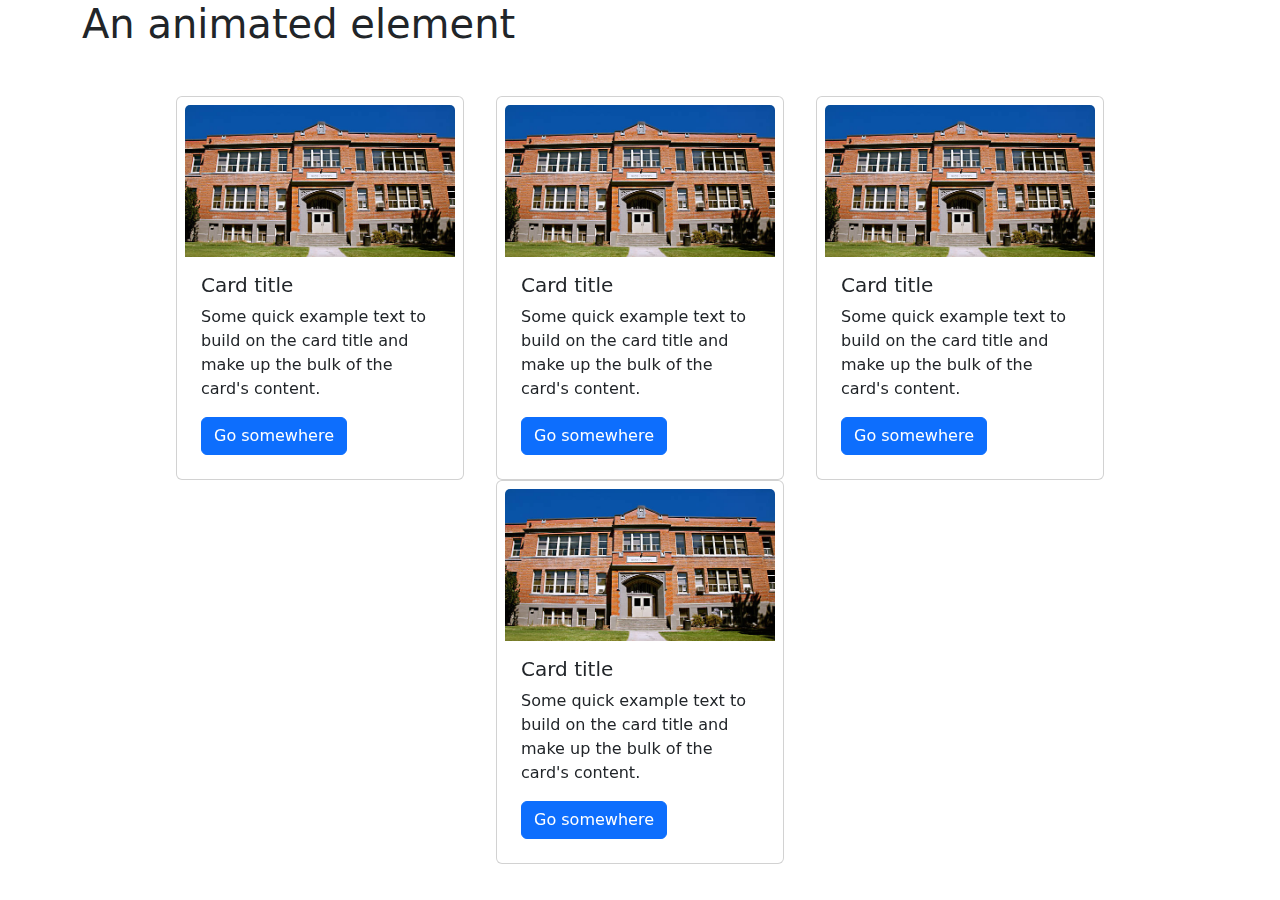
<file: html css completed/bootstrap/index.html>
<!DOCTYPE html>
<html lang="en">

<head>
    <meta charset="UTF-8">
    <meta name="viewport" content="width=device-width, initial-scale=1.0">
    <title>Document</title>
    <link href="https://unpkg.com/aos@2.3.1/dist/aos.css" rel="stylesheet">
    <link rel="stylesheet" href="bootstrap.css">
    <link rel="stylesheet" href="style.css">
    <link
    rel="stylesheet"
    href="https://cdnjs.cloudflare.com/ajax/libs/animate.css/4.1.1/animate.min.css"
  />

</head>

<body>
    <!-- <div class="container-fluid mt-2">
        <div class="row">first row</div>
        <div class="row">second row</div>
        <div class="row">third row</div>
    </div> -->
    <!-- <div class="container">
        <div class="row">
            <div class="col-lg-6 col-md-7 col-sm-6">col1</div>
            <div class="col-lg-6 col-md-6 col-sm-6">col2</div>
            <div class="col-lg-6 col-md-6 col-sm-6 border-top border border-primary mt-5">col2</div>
            <div class="col-lg-6 col-md-6 col-sm-6">col2</div> -->


    <!-- </div> -->
    <!-- <div class="row">second row</div>
        <div class="row">third row</div> -->

    <!-- </div> -->


    <!-- <button class="btn btn-primary mt-5" type="button" data-bs-toggle="offcanvas" data-bs-target="#offcanvasTop" aria-controls="offcanvasTop">Toggle top offcanvas</button>

<div class="offcanvas offcanvas-top " tabindex="-1" id="offcanvasTop" aria-labelledby="offcanvasTopLabel">
  <div class="offcanvas-header">
    <h5 class="offcanvas-title" id="offcanvasTopLabel">Offcanvas top</h5>
    <button type="button" class="btn-close" data-bs-dismiss="offcanvas" aria-label="Close"></button>
  </div>
  <div class="offcanvas-body">
    ...
  </div>
</div> -->
    <!-- 
<nav aria-label="breadcrumb">
    <ol class="breadcrumb">
      <li class="breadcrumb-item active" aria-current="page">Home</li>
    </ol>
  </nav>
  
  <nav aria-label="breadcrumb">
    <ol class="breadcrumb">
      <li class="breadcrumb-item"><a href="#">Home</a></li>
      <li class="breadcrumb-item active" aria-current="page">Library</li>
    </ol>
  </nav>
  
  <nav aria-label="breadcrumb">
    <ol class="breadcrumb">
      <li class="breadcrumb-item"><a href="#">Home</a></li>
      <li class="breadcrumb-item"><a href="#">Library</a></li>
      <li class="breadcrumb-item active" aria-current="page">Data</li>
    </ol>
  </nav> -->
    <div class="container">
        <h1 class="animate__animated animate__bounce">An animated element</h1>
        <div class="row mt-5 justify-content-center ">
            <div class="col-12 card p-2 mx-3 col-lg-3 col-md-6 col-sm-12 " data-aos="fade-right" style="width: 18rem;">
                <img src="../../assets/bg.jpg" class="card-img-top" alt="...">
                <div class="card-body">
                    <h5 class="card-title">Card title</h5>
                    <p class="card-text">Some quick example text to build on the card title and make up the bulk of the
                        card's content.</p>
                    <a href="#" class="btn btn-primary">Go somewhere</a>
                </div>
            </div>
            <div class="col-12 card p-2 mx-3 col-lg-3 col-md-6 col-sm-12" data-aos="fade-down" style="width: 18rem;">
                <img src="../../assets/bg.jpg" class="card-img-top" alt="...">
                <div class="card-body">
                    <h5 class="card-title">Card title</h5>
                    <p class="card-text">Some quick example text to build on the card title and make up the bulk of the
                        card's content.</p>
                    <a href="#" class="btn btn-primary">Go somewhere</a>
                </div>
            </div>
            <div class="col-12 card p-2 mx-3 col-lg-3 col-md-6 col-sm-12"data-aos="fade-left" style="width: 18rem;">
                <img src="../../assets/bg.jpg" class="card-img-top" alt="...">
                <div class="card-body">
                    <h5 class="card-title">Card title</h5>
                    <p class="card-text">Some quick example text to build on the card title and make up the bulk of the
                        card's content.</p>
                    <a href="#" class="btn btn-primary">Go somewhere</a>
                </div>
            </div>
            <div class="col-12 card p-2 mx-3 col-lg-3 col-md-6 col-sm-12" style="width: 18rem;">
                <img src="../../assets/bg.jpg" class="card-img-top" alt="...">
                <div class="card-body">
                    <h5 class="card-title">Card title</h5>
                    <p class="card-text">Some quick example text to build on the card title and make up the bulk of the
                        card's content.</p>
                    <a href="#" class="btn btn-primary">Go somewhere</a>
                </div>
            </div>
        </div>
    </div>



    <script src="bootstrap.js"></script>
    <script src="https://unpkg.com/aos@2.3.1/dist/aos.js"></script>
    <script>
        AOS.init();
      </script>

</body>

</html>
</file>
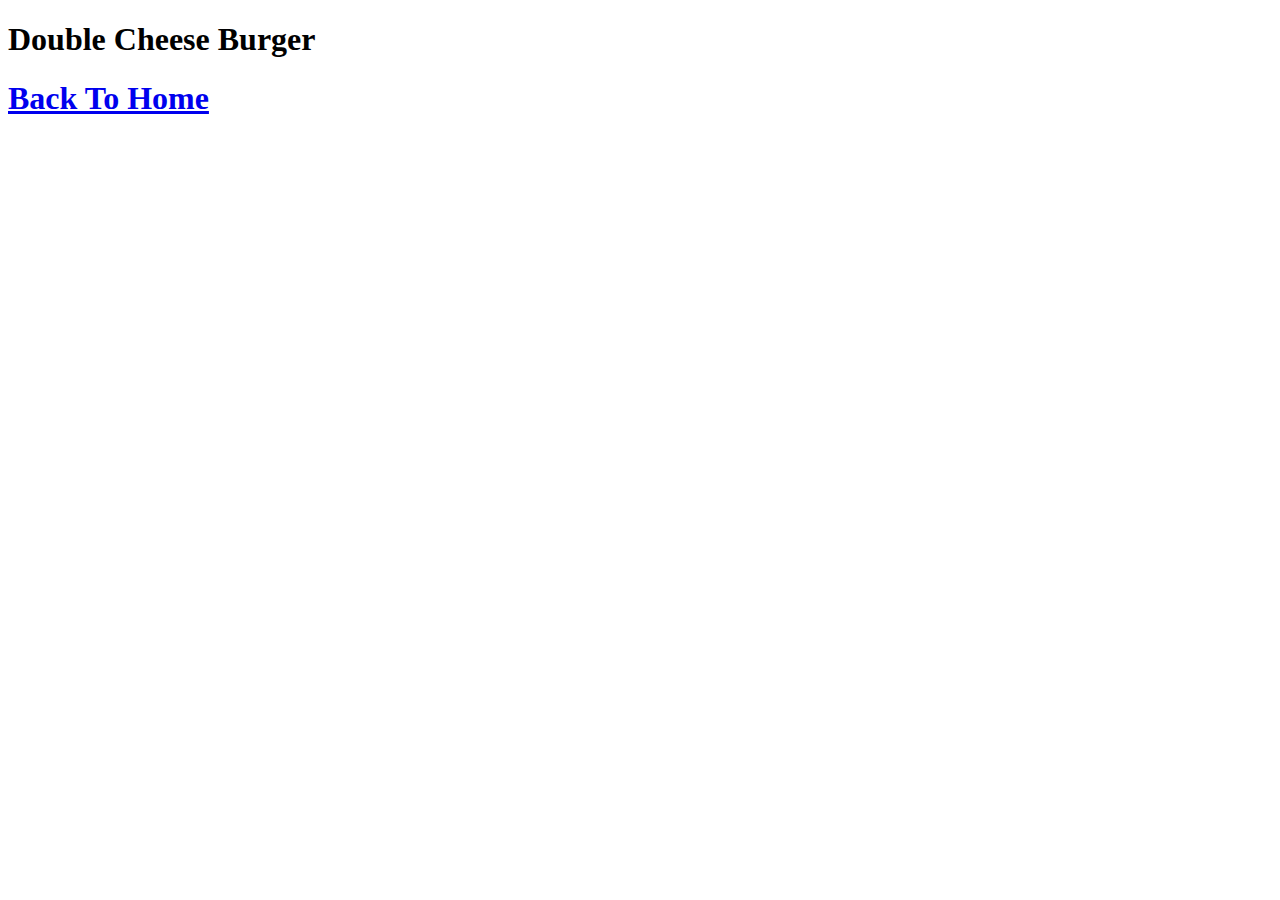
<file: burgur/Flavor/dobule-chese.html>
<!DOCTYPE html>
<html lang="en">
<head>
    <meta charset="UTF-8">
    <meta name="viewport" content="width=device-width, initial-scale=1.0">
    <title>Document</title>
</head>
<body>
    <h1>Double Cheese Burger</h1>
    <h1><a href="../../index.html">Back To Home</a></h1>
</body>
</html>
</file>
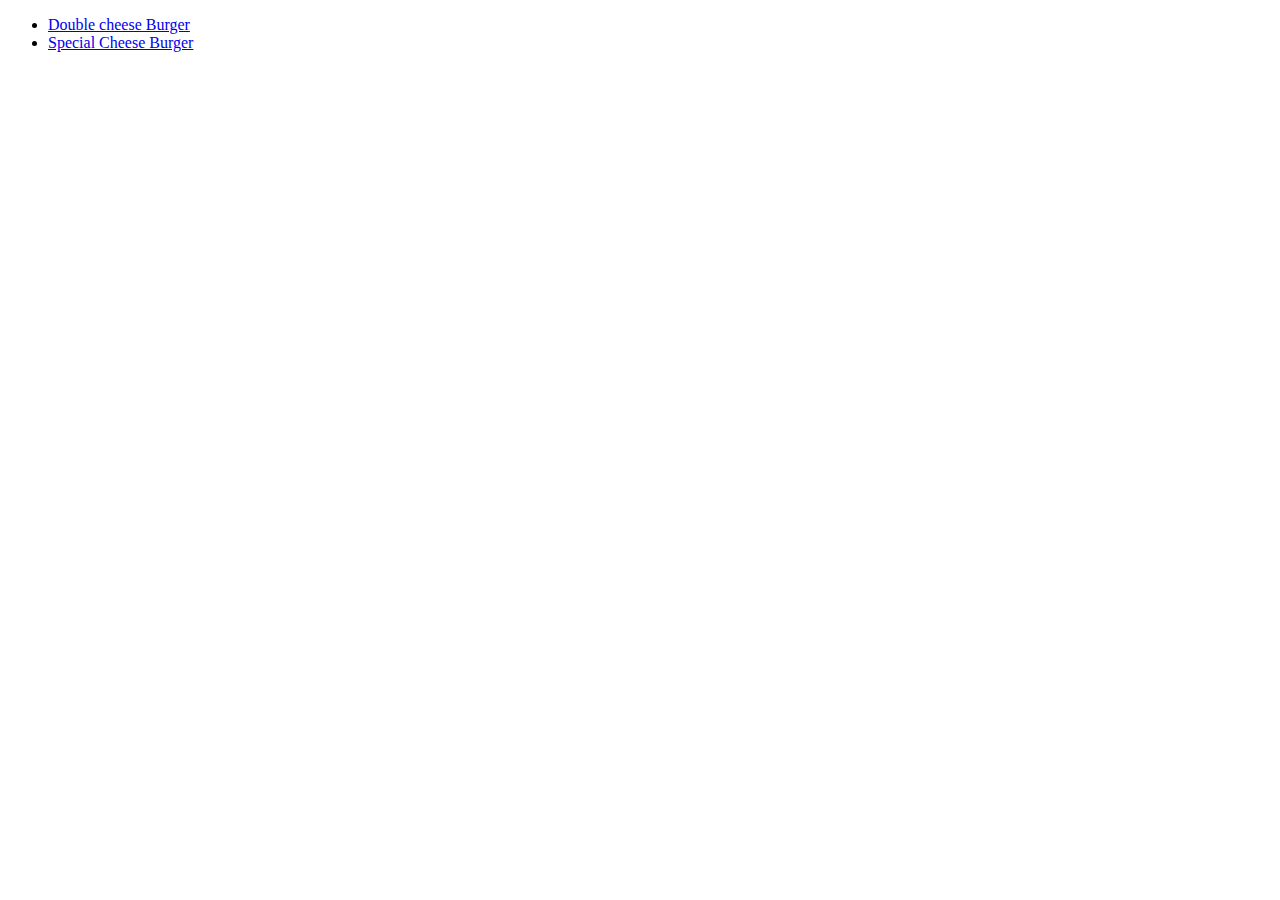
<file: burgur/Flavor/flavor.html>
<!DOCTYPE html>
<html lang="en">
<head>
    <meta charset="UTF-8">
    <meta name="viewport" content="width=device-width, initial-scale=1.0">
    <title>Document</title>
</head>
<body>
<ul>
    <li><a href="./dobule-chese.html">Double cheese Burger</a></li>
    <li><a href="./special-chese.html">Special Cheese Burger</a></li>
</ul>
</body>
</html>
</file>
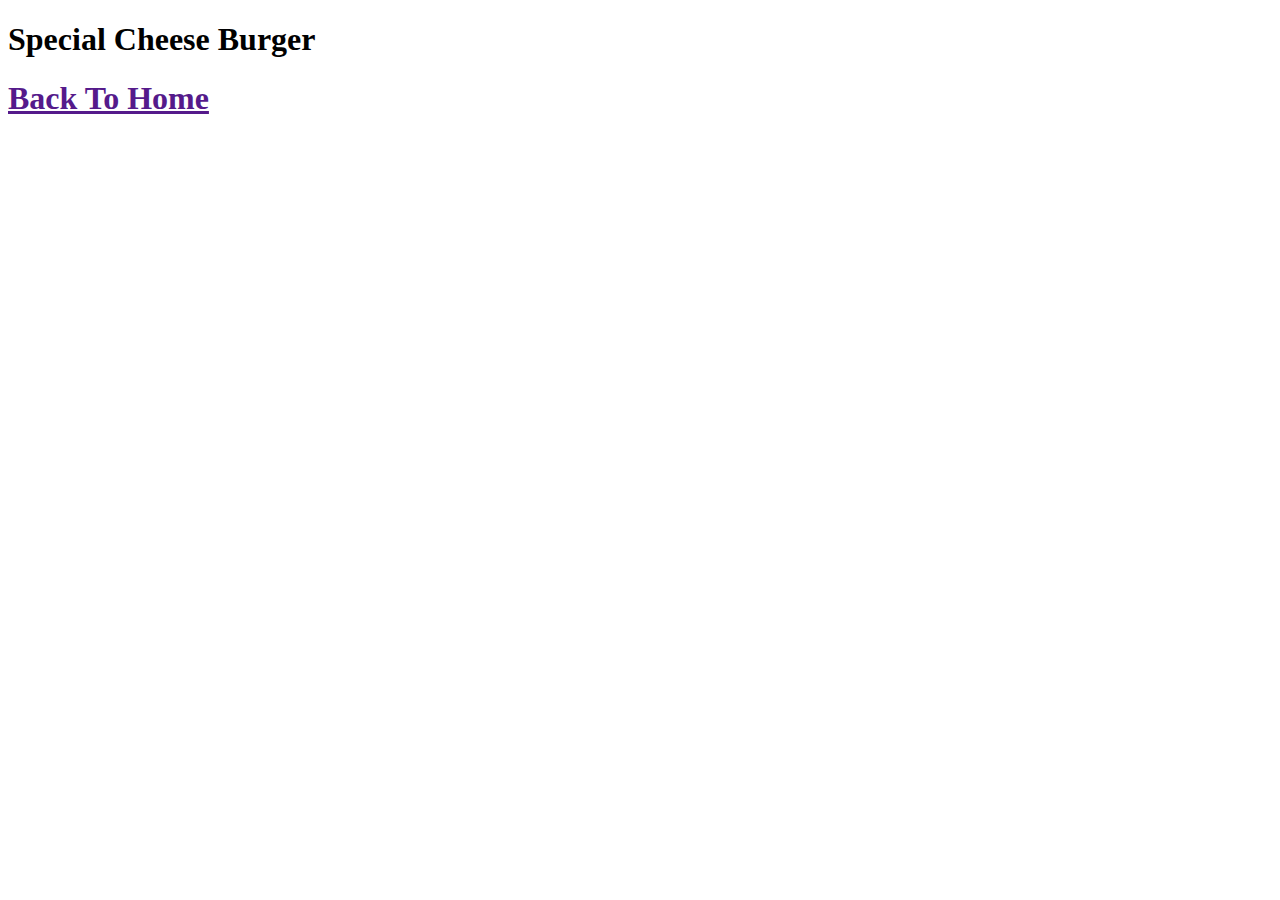
<file: burgur/Flavor/special-chese.html>
<!DOCTYPE html>
<html lang="en">
<head>
    <meta charset="UTF-8">
    <meta name="viewport" content="width=device-width, initial-scale=1.0">
    <title>Document</title>
</head>
<body>
    <h1>Special Cheese Burger</h1>
    <h1><a href="">Back To Home</a></h1>
</body>
</html>
</file>
<file: html css completed/bootstrap/style.css>
/* .container{
    border: 2px solid black;
}
.container-fluid{
    border: 2px solid black;
} */
/* .row{
    border: 2px solid black;
    margin-top: 5px;
} */
</file>
